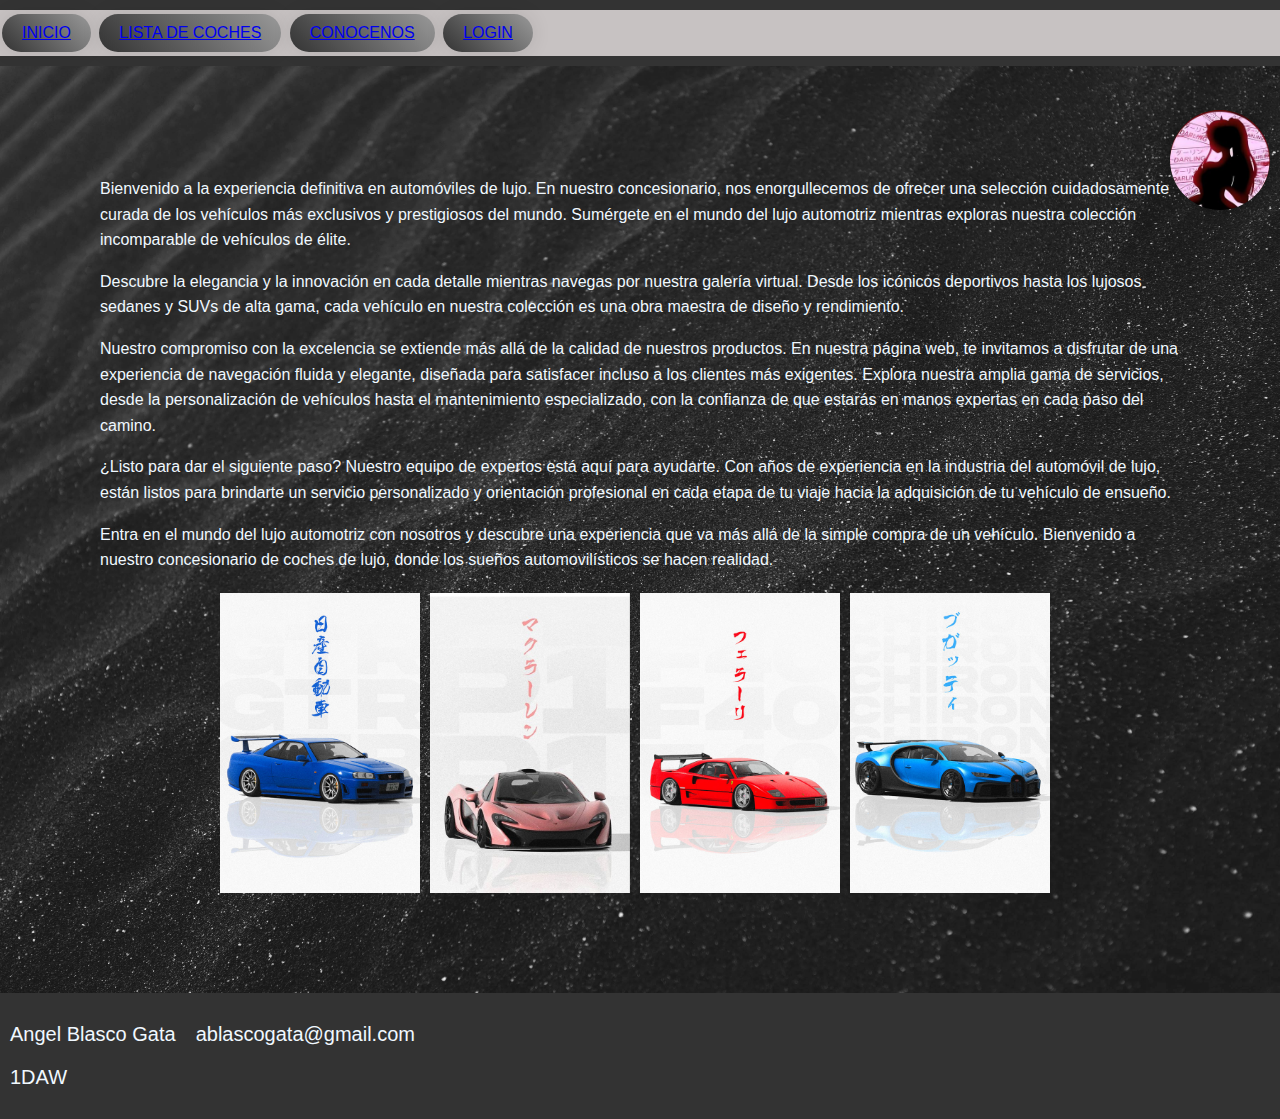
<file: CONCESIONARIO5.0/index.html>
<!DOCTYPE html>
<html lang="en">
<head>
    <meta charset="UTF-8">
    <meta name="viewport" content="width=device-width, initial-scale=1.0">
    <link rel="icon" href="./Imagenes/favicon.jpg" type="image/x-icon">
    <title>Senkiu</title>
    <link rel="stylesheet" href="./Style/Style.css">
</head>
<body>

    <header class="header-fixed">
        <nav>
            <ul>
                <li><button><a href="./index.html">INICIO</a></button></li>
                <li><button><a href="./store.html">LISTA DE COCHES</a></button></li> 
                <li><button><a href="./info.html">CONOCENOS</a></button></li>
                <li><button><a href="./login.html">LOGIN</a></button></li>
            </ul>
        </nav>
    </header>

    <main>
        <div class="register-icon">
            <a href="./login.html"><img src="./Imagenes/fotoperfil.jpg" alt="Registrarse"></a>
        </div>
        
        <div class="header-content">
            <p>Bienvenido a la experiencia definitiva en automóviles de lujo. En nuestro concesionario, nos enorgullecemos de ofrecer una selección cuidadosamente curada de los vehículos más exclusivos y prestigiosos del mundo. Sumérgete en el mundo del lujo automotriz mientras exploras nuestra colección incomparable de vehículos de élite.</p>
            <p>Descubre la elegancia y la innovación en cada detalle mientras navegas por nuestra galería virtual. Desde los icónicos deportivos hasta los lujosos sedanes y SUVs de alta gama, cada vehículo en nuestra colección es una obra maestra de diseño y rendimiento.</p>
            <p>Nuestro compromiso con la excelencia se extiende más allá de la calidad de nuestros productos. En nuestra página web, te invitamos a disfrutar de una experiencia de navegación fluida y elegante, diseñada para satisfacer incluso a los clientes más exigentes. Explora nuestra amplia gama de servicios, desde la personalización de vehículos hasta el mantenimiento especializado, con la confianza de que estarás en manos expertas en cada paso del camino.</p>  
            <p>¿Listo para dar el siguiente paso? Nuestro equipo de expertos está aquí para ayudarte. Con años de experiencia en la industria del automóvil de lujo, están listos para brindarte un servicio personalizado y orientación profesional en cada etapa de tu viaje hacia la adquisición de tu vehículo de ensueño.</p>
            <p>Entra en el mundo del lujo automotriz con nosotros y descubre una experiencia que va más allá de la simple compra de un vehículo. Bienvenido a nuestro concesionario de coches de lujo, donde los sueños automovilísticos se hacen realidad.</p>
       
        
        <div class="image-container">
            <img src="./Imagenes/gtr-r34.jpg" alt="Imagen 1" class="cambio-imagen">
       
            <img src="./Imagenes/mcp1 back.jpg" alt="Imagen 1" class="cambio-imagen1">
       
            <img src="./Imagenes/f40.jpg" alt="Imagen 1" class="cambio-imagen2">
        
            <img src="./Imagenes/chiron back.jpg" alt="Imagen 1" class="cambio-imagen3">
        </div>
    </div>
    </main>
    <footer class="footer">
        <div class="footerContent">
            <div>
                <p>Angel Blasco Gata</p>
                <p>1DAW</p>
            </div>

            <div class="contacto">
                <p>ablascogata@gmail.com</p>
            </div>
        </div>
    </footer>
</body>
</html>
</file>
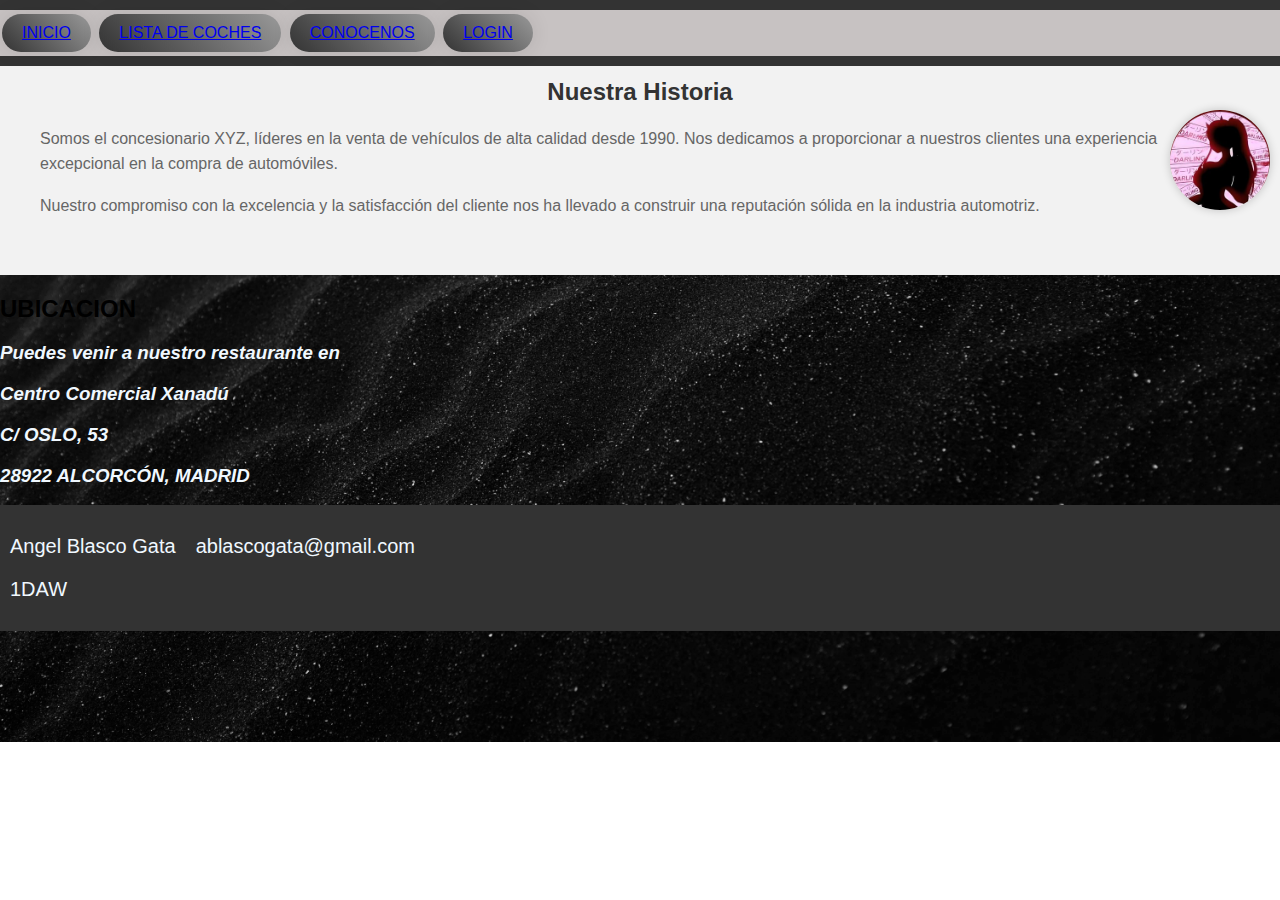
<file: CONCESIONARIO5.0/info.html>
<!DOCTYPE html>
<html lang="en">
<head>
    <meta charset="UTF-8">
    <meta name="viewport" content="width=device-width, initial-scale=1.0">
    <link rel="icon" href="./Imagenes/favicon.jpg" type="image/x-icon">
    <title>Senkiu</title>
    <link rel="stylesheet" href="./Style/Style.css">
</head>
<body>

    <header class="header-fixed">
        <nav>
            <ul>
                <li><button><a href="./index.html">INICIO</a></button></li>
                <li><button><a href="./store.html">LISTA DE COCHES</a></button></li> 
                <li><button><a href="./info.html">CONOCENOS</a></button></li>
                <li><button><a href="./login.html">LOGIN</a></button></li>
            </ul>
        </nav>
    </header>

    <>
        <div class="register-icon">
            <a href="./login.html"><img src="./Imagenes/fotoperfil.jpg" alt="Registrarse"></a>
        </div>
        
        <section class="about">
            <h2>Nuestra Historia</h2>
            <p>Somos el concesionario XYZ, líderes en la venta de vehículos de alta calidad desde 1990. Nos dedicamos a proporcionar a nuestros clientes una experiencia excepcional en la compra de automóviles.</p>
            <p>Nuestro compromiso con la excelencia y la satisfacción del cliente nos ha llevado a construir una reputación sólida en la industria automotriz.</p>
        </section>
    
        <h2> UBICACION</h2>
        <h3>
            <i>
                <p>Puedes venir a nuestro restaurante en</p>
                <p>Centro Comercial Xanadú</p>
                <p>C/ OSLO, 53</p>
                <p>28922 ALCORCÓN, MADRID</p>
            </i>
        </h3>
            
        </section>
    </main>
    <footer class="footer">
        <div class="footerContent">
            <div>
                <p>Angel Blasco Gata</p>
                <p>1DAW</p>
            </div>

            <div class="contacto">
                <p>ablascogata@gmail.com</p>
            </div>
        </div>
    </footer>
</body>
</html>
</file>
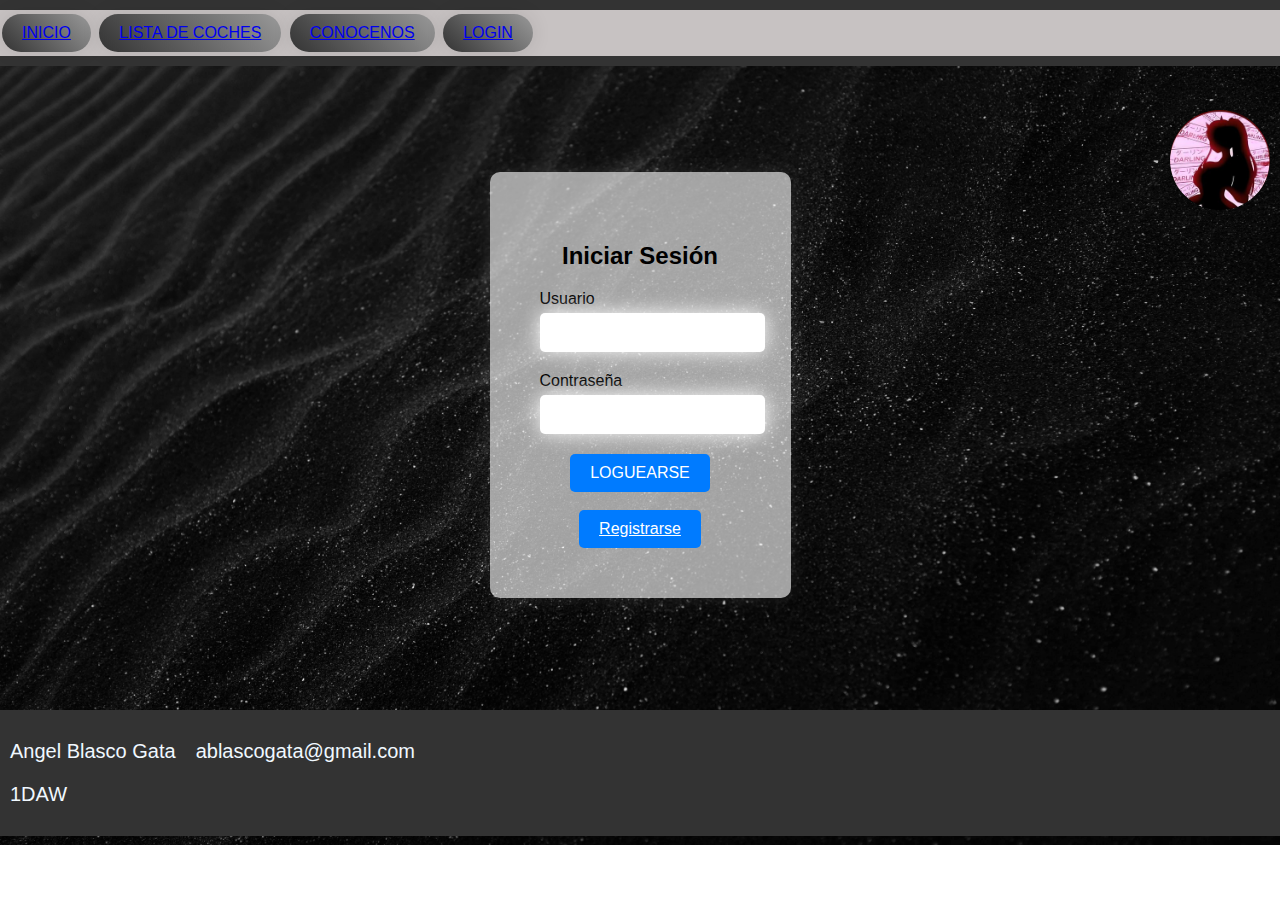
<file: CONCESIONARIO5.0/login.html>
<!DOCTYPE html>
<html lang="en">
<head>
    <meta charset="UTF-8">
    <meta name="viewport" content="width=device-width, initial-scale=1.0">
    <link rel="icon" href="./Imagenes/favicon.jpg" type="image/x-icon">
    <title>Senkiu</title>
    <link rel="stylesheet" href="./Style/Style.css">
</head>
<body>

    <header class="header-fixed">
        <nav>
            <ul>
                <li><button><a href="./index.html">INICIO</a></button></li>
                <li><button><a href="./store.html">LISTA DE COCHES</a></button></li> 
                <li><button><a href="./info.html">CONOCENOS</a></button></li>
                <li><button><a href="./login.html">LOGIN</a></button></li>
            </ul>
        </nav>
    </header>

    <main>
        <div class="register-icon">
            <a href="./login.html"><img src="./Imagenes/fotoperfil.jpg" alt="Registrarse"></a>
        </div>

        <div class="login-container">
            <form class="login-form">
                <h2>Iniciar Sesión</h2>
                <div class="input-group">
                    <label for="username">Usuario</label>
                    <input type="text" id="username" name="username" required>
                </div>
                <div class="input-group">
                    <label for="password">Contraseña</label>
                    <input type="password" id="password" name="password" required>
                </div>
                <div class="button-container">
                    <button class="login-button" type="submit">LOGUEARSE</button>
                </div>
                <br>
                <div class="button-container">
                    <a href="regist.html" class="login-button">Registrarse</a>
                </div>
            </form>
        </div>
    </main>
    <footer class="footer">
        <div class="footerContent">
            <div>
                <p>Angel Blasco Gata</p>
                <p>1DAW</p>
            </div>

            <div class="contacto">
                <p>ablascogata@gmail.com</p>
            </div>
        </div>
    </footer>
</body>
</html>
</file>
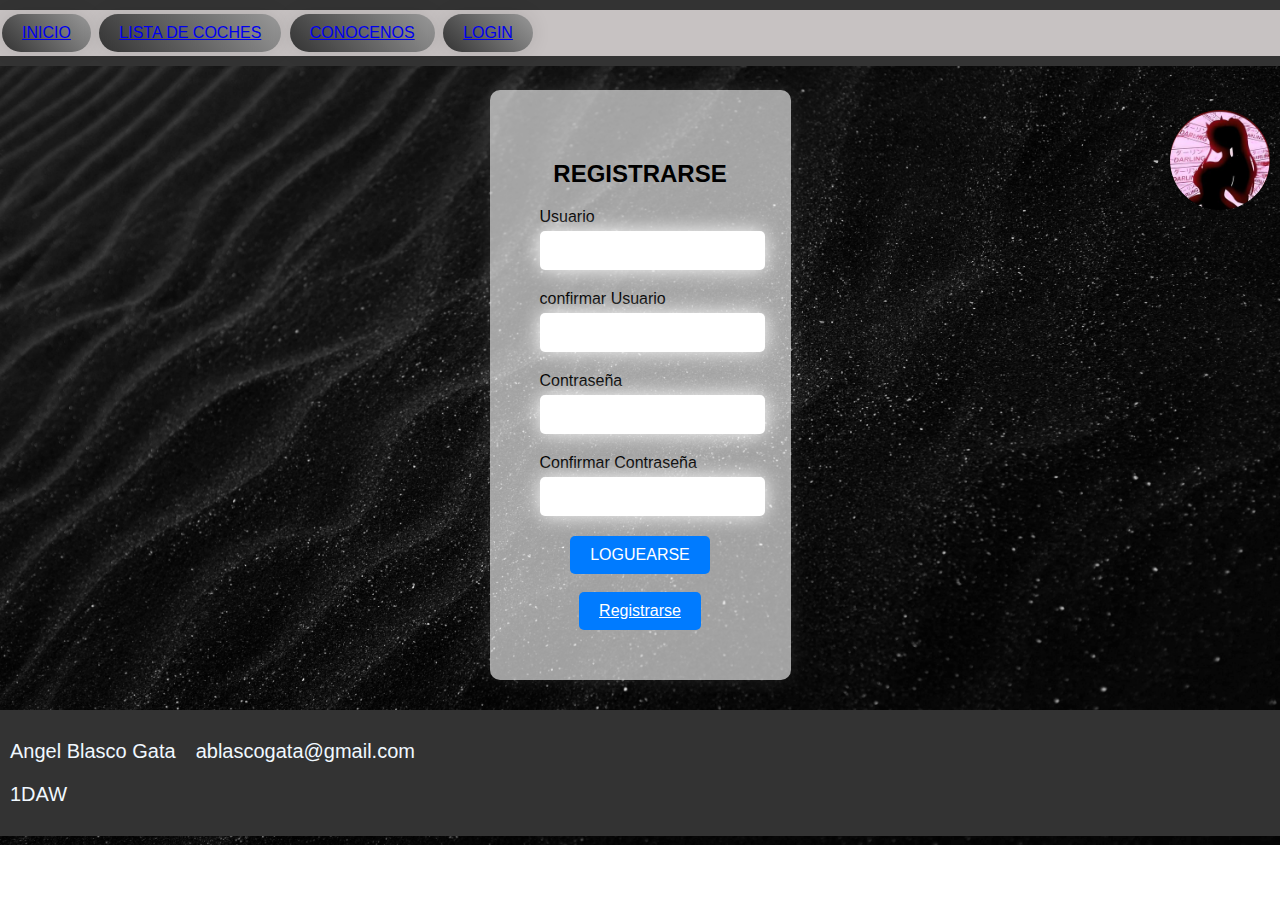
<file: CONCESIONARIO5.0/regist.html>
<!DOCTYPE html>
<html lang="en">
<head>
    <meta charset="UTF-8">
    <meta name="viewport" content="width=device-width, initial-scale=1.0">
    <link rel="icon" href="./Imagenes/favicon.jpg" type="image/x-icon">
    <title>Senkiu</title>
    <link rel="stylesheet" href="./Style/Style.css">
</head>
<body>

    <header class="header-fixed">
        <nav>
            <ul>
                <li><button><a href="./index.html">INICIO</a></button></li>
                <li><button><a href="./store.html">LISTA DE COCHES</a></button></li> 
                <li><button><a href="./info.html">CONOCENOS</a></button></li>
                <li><button><a href="./login.html">LOGIN</a></button></li>
            </ul>
        </nav>
    </header>

    <main>
        <div class="register-icon">
            <a href="./login.html"><img src="./Imagenes/fotoperfil.jpg" alt="Registrarse"></a>
        </div>

        <div class="login-container">
            <form class="login-form">
                <h2>REGISTRARSE </h2>
                <div class="input-group">
                    <label for="username">Usuario</label>
                    <input type="text" id="username" name="username" required>
                </div>
                <div class="input-group">
                    <label for="username">confirmar Usuario</label>
                    <input type="text" id="username" name="username" required>
                </div>
                <div class="input-group">
                    <label for="password">Contraseña</label>
                    <input type="password" id="password" name="password" required>
                </div>
                <div class="input-group">
                    <label for="password">Confirmar Contraseña</label>
                    <input type="password" id="password" name="password" required>
                </div>
                <div class="button-container">
                    <a href="regist.html"><button class="login-button" type="submit">LOGUEARSE</button></a>
                </div>
                <br>
                <div class="button-container">
                    <a href="regist.html" class="login-button">Registrarse</a>
                </div>
            </form>
        </div>
    </main>
    <footer class="footer">
        <div class="footerContent">
            <div>
                <p>Angel Blasco Gata</p>
                <p>1DAW</p>
            </div>

            <div class="contacto">
                <p>ablascogata@gmail.com</p>
            </div>
        </div>
    </footer>
</body>
</html>
</file>
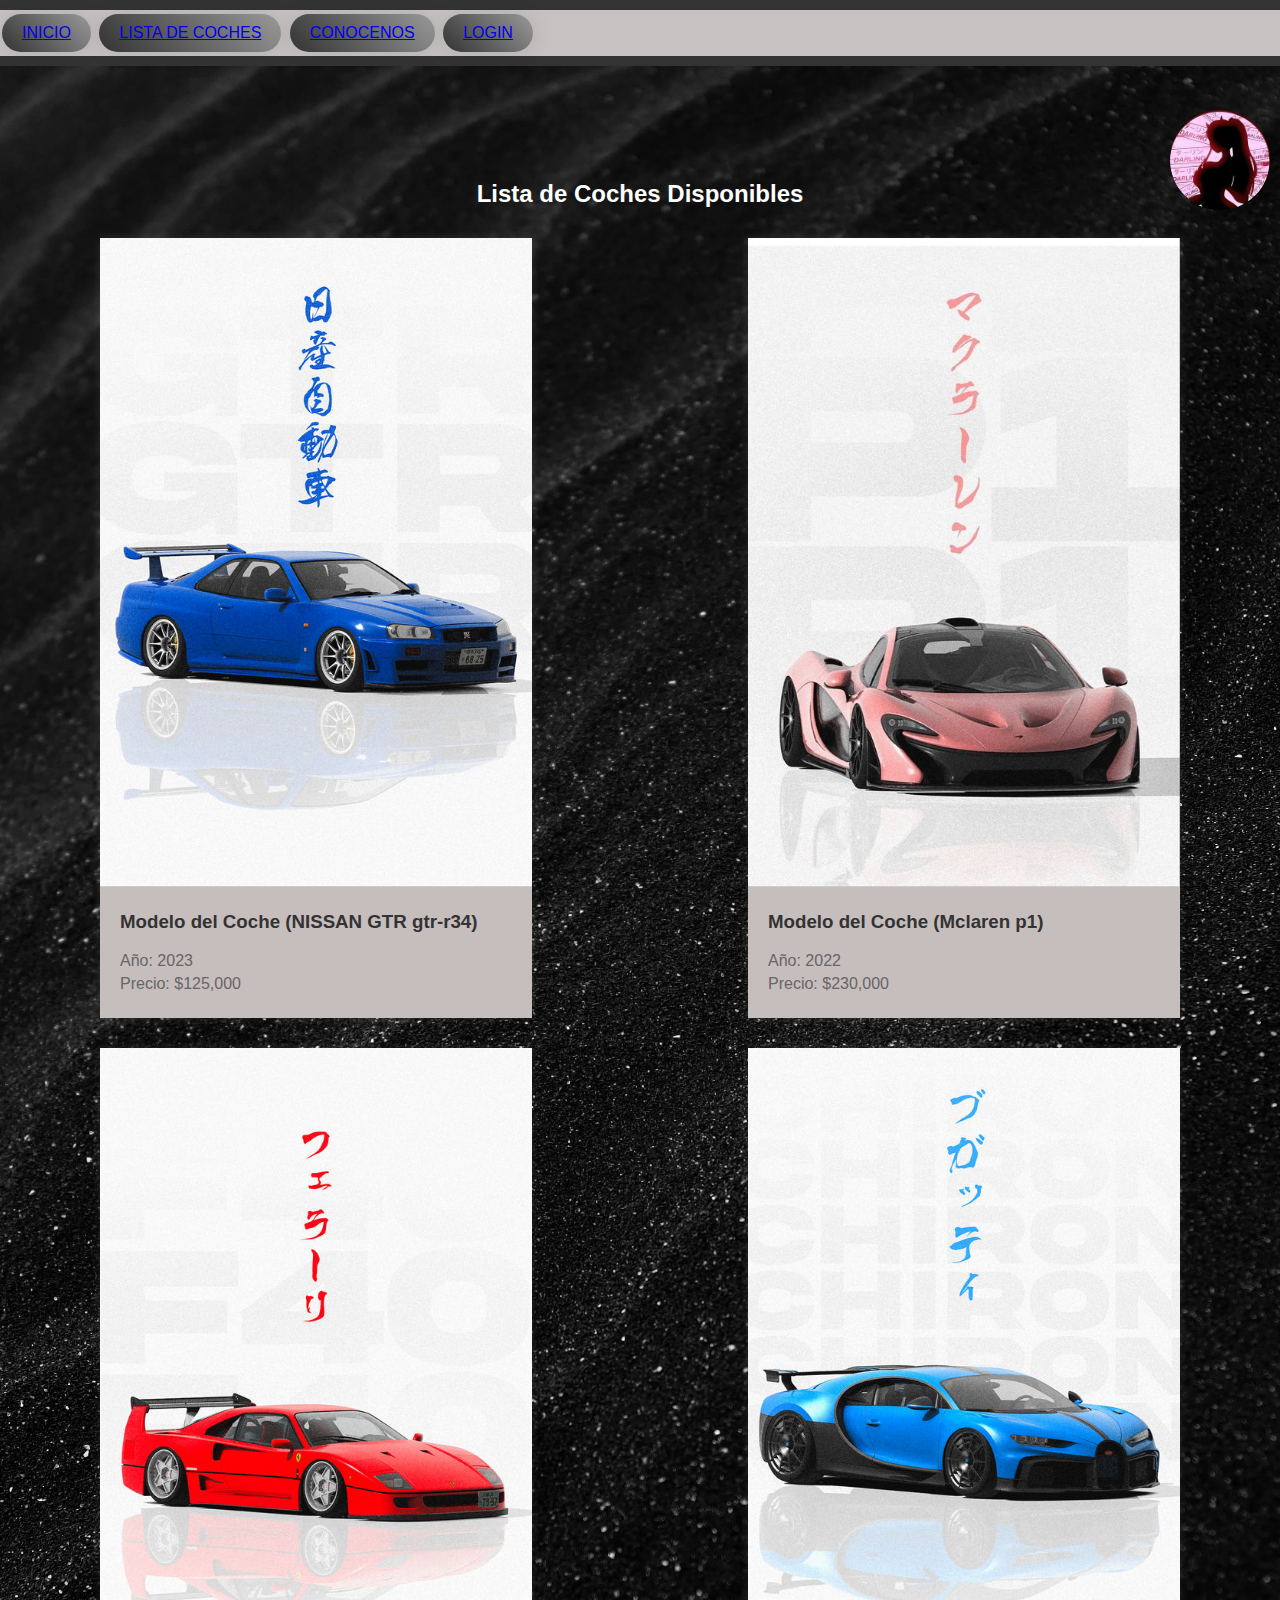
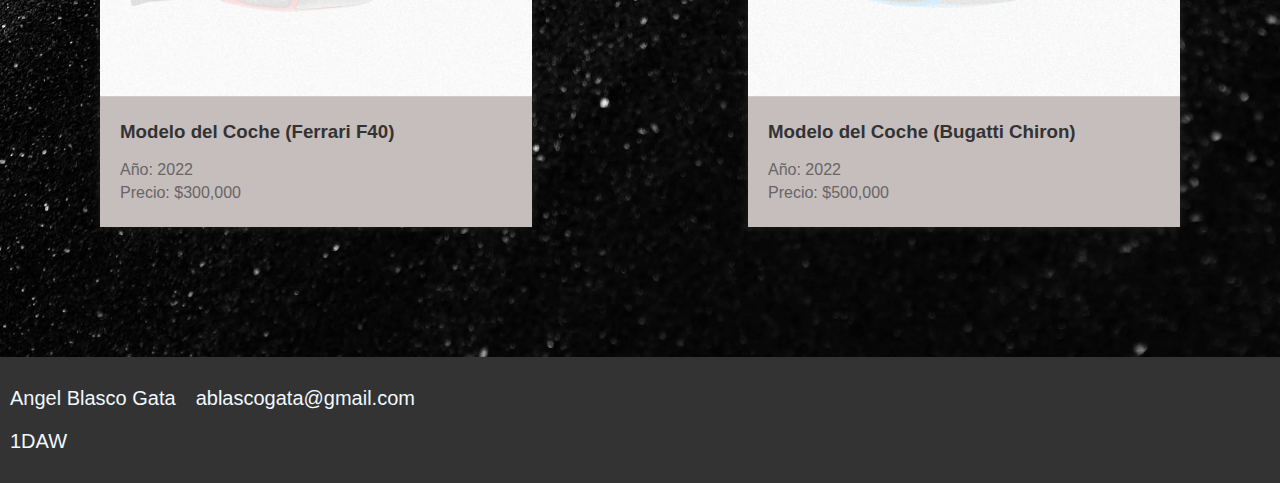
<file: CONCESIONARIO5.0/store.html>
<!DOCTYPE html>
<html lang="en">
<head>
    <meta charset="UTF-8">
    <meta name="viewport" content="width=device-width, initial-scale=1.0">
    <link rel="icon" href="./Imagenes/favicon.jpg" type="image/x-icon">
    <title>Senkiu</title>
    <link rel="stylesheet" href="./Style/Style.css">
</head>
<body>

    <header class="header-fixed">
        <nav>
            <ul>
                <li><button><a href="./index.html">INICIO</a></button></li>
                <li><button><a href="./store.html">LISTA DE COCHES</a></button></li> 
                <li><button><a href="./info.html">CONOCENOS</a></button></li>
                <li><button><a href="./login.html">LOGIN</a></button></li>
            </ul>
        </nav>
    </header>

    <main>
        <div class="register-icon">
            <a href="./login.html"><img src="./Imagenes/fotoperfil.jpg" alt="Registrarse"></a>
        </div>
      
<section class="car-list">
    <h2>Lista de Coches Disponibles</h2>
    <ul>
        <li>
            <img src="./Imagenes/gtr-r34.jpg" alt="Imagen 1" class="cambio-imagen"> 
            <div class="car-details">
                <h3>Modelo del Coche (NISSAN GTR gtr-r34)</h3>
                <p>Año: 2023</p>
                <p>Precio: $125,000</p>
            </div>
        </li>
        <li>
            <img src="./Imagenes/mcp1 back.jpg" alt="Imagen 1" class="cambio-imagen1">
            <div class="car-details">
                <h3>Modelo del Coche (Mclaren p1)</h3>
                <p>Año: 2022</p>
                <p>Precio: $230,000</p>
            </div>
        </li>
        <li>
            <img src="./Imagenes/f40.jpg" alt="Imagen 1" class="cambio-imagen2">
            <div class="car-details">
                <h3>Modelo del Coche (Ferrari F40)</h3>
                <p>Año: 2022</p>
                <p>Precio: $300,000</p>
            </div>
        </li>
        <li>
            <img src="./Imagenes/chiron back.jpg" alt="Imagen 1" class="cambio-imagen3">
            <div class="car-details">
                <h3>Modelo del Coche (Bugatti Chiron)</h3>
                <p>Año: 2022</p>
                <p>Precio: $500,000</p>
            </div>
        </li>
    </ul>
</section>

    </main>
    <footer class="footer">
        <div class="footerContent">
            <div>
                <p>Angel Blasco Gata</p>
                <p>1DAW</p>
            </div>

            <div class="contacto">
                <p>ablascogata@gmail.com</p>
            </div>
        </div>
    </footer>
</body>
</html>
</file>
<file: CONCESIONARIO5.0/Style/Style.css>
body {
    font-family: Arial, sans-serif;
    margin: 0;
    padding: 0;
    background-image: url('../Imagenes/pexels-adrien-olichon-2387793.jpg');/*Fondo de pantalla para la web*/
    background-size: cover; /* Para cubrir todo el tamaño del área */
    background-position: center; /* Para centrar la imagen */
    background-repeat: no-repeat; /* Para que no se repita la imagen */
}
p{
  color:aliceblue;
}

/*------------------------------------------------------------------------------------------------*/
/*CABECERA DE LA WEB*/
header {
    background-color: #333;
    color: #ffffff;
    padding: 10px 0;
    position: fixed;
    top: 0;
    width: 100%;
}

nav ul {
    background-color: #c7c2c2;
    list-style-type: none;
    margin: 0;
    padding: 0;
}

nav ul li {
    display: inline;
}
/*--------------------------------------------------------------------------------------------------------------------------------------------*/
/*CAMBIAR EL ESTILO DE LOS BOTONES*/
nav ul li button {
  background: linear-gradient(45deg, #333333, #666666, #999999);
  border: none;
  color: #fff;
  padding: 10px 20px; /* Aumentar el espacio de clic */
  text-align: center;
  display: inline-block;
  font-size: 16px;
  margin: 4px 2px;
  cursor: pointer;
  border-radius: 30px;
  box-shadow: 0 0 20px rgba(0, 0, 0, 0.1);
  transition: all 0.3s ease-in-out;
}

nav ul li button:hover {
  transform: translateY(-3px);
  box-shadow: 0 0 30px rgba(0, 0, 0, 0.3);
  color: #ff0000; /* Cambiar el color al pasar el ratón */
}
/*--------------------------------------------------------------------------------------------------------------------------------------------*/

/*AJUSTAR EL CONTENIDO DE LA WEB*/
main {
    margin-top: 60px;
}
.centrado {
    display: block;
    margin-left: auto;
    margin-right: auto;
}

.contenido {
    background-color: #f2f2f2;
    border: 1px solid #ddd;
    margin: 20px auto;
    padding: 20px;
    width: 80%;
    max-width: 1200px;
}

/*------------------------------------------------------------------------------------------------*/
/*IMAGENES QUE HACEN EL HOVER PARA CAMBIARSE POR LAS OTRAS*/
.cambio-imagen:hover {
    content: url('../Imagenes/gtr-r34\ back.jpg');  
    cursor: pointer;
  }

.cambio-imagen1:hover {
    content: url('../Imagenes/mcp1.jpg'); 
    cursor: pointer;
  }

.cambio-imagen2:hover {
    content: url('../Imagenes/f40\ back.jpg');
    cursor: pointer;
  }

  .cambio-imagen3:hover {
    content: url('../Imagenes/chiron.jpg');
    cursor: pointer;
  }
 
/*PONER LAS IMAGENES*/
.cambio-imagen,
.cambio-imagen1,
.cambio-imagen2,
.cambio-imagen3 {
    display: inline-block; /* Cambiar a inline-block para que aparezcan una al lado de la otra */
    margin-right: 10px; /* Aumentar un poco el margen entre las imágenes */
    width: 200px; /* Ancho deseado */
    height: auto; /* Altura ajustada automáticamente */
    text-align: center; /* Alinear contenido dentro del contenedor */
    
}
.image-container {
  display: flex; /* Utilizar flexbox */
  justify-content: center; /* Centrar horizontalmente */
  align-items: center; /* Centrar verticalmente */
  margin-top: 20px; /* Margen superior opcional */
}
  
/*--------------------------------------------------------------------------------------------*/

/*ICONO PARA REGISTRARSE*/
.register-icon {
  position: absolute;
  top: 18%;
  right: 10px;
  transform: translateY(-50%);
  position: fixed;
}

.register-icon img {
  width: 100px; /* Ajusta el tamaño del icono según sea necesario */
  border-radius: 50%; /* Hace que el icono sea redondo */
  box-shadow: 0 0 10px rgba(0, 0, 0, 0.2); /* Agrega una sombra al icono */
}
/*--------------------------------------------------------------------------------------------*/
/*AJUSTAR EL TEXTO EN EL CENTRO Y DEJANDO ESPACIO EN LA PARTE SUPERIOR DE LA WEB*/
.header-content {
  padding: 100px;
   background-color: rgba(255, 255, 255, 0.096); /* Fondo semi-transparente para el desenfoque */
  }

.header-content p {
  margin-bottom: 14px;
  font-size: 16px;
  line-height: 1.6;
}
/*-----------------------------------------------------------------------------------------------------------------------------*/
/*CONFIGURACIÓN DEL FORM*/
.login-container {
  display: flex;
  justify-content: center;
  align-items: center;
  height: 650px;
  
  
}

.login-form {
  background-color: #ffffff9f;
  padding: 50px;
  border-radius: 10px;
  box-shadow: 0 0 20px rgba(255, 255, 255, 0.1);
}

.login-form h2 {
  text-align: center;
  margin-bottom: 20px;
  
}

.input-group {
  margin-bottom: 20px;
}

.input-group label {
  display: block;
  margin-bottom: 5px;
}

.input-group input {
  width: 100%;
  padding: 10px;
  border: 2px solid #ffffff96;
  border-radius: 5px;  
  box-shadow: 0 0 20px rgb(255, 255, 255);
}
/*CONFIGURACIÓN DEL BOTON DEL FORM*/
.button-container {
  display: flex;
  justify-content: center;
  align-items: center;
  
}

.login-button {
  padding: 10px 20px;
  background-color: #007bff;
  color: #fff;
  border: none;
  border-radius: 5px;
  cursor: pointer;
  font-size: 16px;
  outline: none;
  transition: background-color 0.3s ease;
  animation: pulse 2s infinite;
}

.login-button:hover {
  background-color: #0056b3;
}
@keyframes pulse {
  0% {
      transform: scale(1);
  }
  50% {
      transform: scale(1.1);
  }
  100% {
      transform: scale(1);
  }
}
/*----------------------------------------------------------------------------------------------------------------------------------------*/

/* Estilos para la sección de la lista de coches */
.car-list {
  padding: 100px;
  
}

.car-list h2 {
  text-align: center;
  color: #ffffff;
  margin-bottom: 30px;
}

.car-list ul {
  list-style: none;
  margin: 0;
  padding: 0;
  display: flex;
  flex-wrap: wrap;
  justify-content: space-between;
}

.car-list li {
  width: 40%; /* Ajustar el ancho según sea necesario */
  margin-bottom: 30px;
  background-color: #c6bdbd;
  box-shadow: 0 0 10px rgba(255, 255, 255, 0.1);
}

.car-list li img {
  width: 100%;
  height: auto;
  border-bottom: 1px solid #ccc;
}

.car-details {
  padding: 20px;
}

.car-details h3 {
  margin-top: 0;
  color: #333;
}

.car-details p {
  color: #666;
  margin: 5px 0;
}

@media (max-width: 768px) {
  .car-list li {
      width: 75%;
  }
}

/*----------------------------------------------------------------------------------------------------------------*/
.container {
  max-width: 1200px;
  margin: 0 auto;
  padding: 20px;
}

/* Estilos para la sección "Nuestra Historia" */
.about {
  background-color: #f2f2f2;
  padding: 40px;
}

.about h2 {
  color: #333;
  text-align: center;
}

.about p {
  color: #666;
  line-height: 1.6;
}

/* Estilos para la sección "Nuestro Equipo" */
.team {
  padding: 40px;
}

.team h2 {
  color: #333;
  text-align: center;
}

.team-member {
  text-align: center;
  margin-bottom: 30px;
}

.team-member img {
  border-radius: 50%;
  width: 150px;
  height: 150px;
  object-fit: cover;
  border: 4px solid #fff;
  box-shadow: 0 0 10px rgba(0, 0, 0, 0.1);
}

.team-member h3 {
  margin-top: 20px;
  color: #333;
}

.team-member p {
  color: #666;
}
/*---------------------------------------------------------------------------------------------------------------*/
/* footer */
.footer {
  background-color: #333;
  color: #fff;
  padding: 10px;
  text-align: start;
  width: 100%;
  bottom: 0;
}

.footerContent {
  margin: 0 auto;
  font-size: 20px;
  display: flex;
  justify-content: space-between;
}

.contacto {
  flex: 1;
  text-align: left;
}

.footerContent>div:first-child {
  margin-right: 20px;
}
</file>
